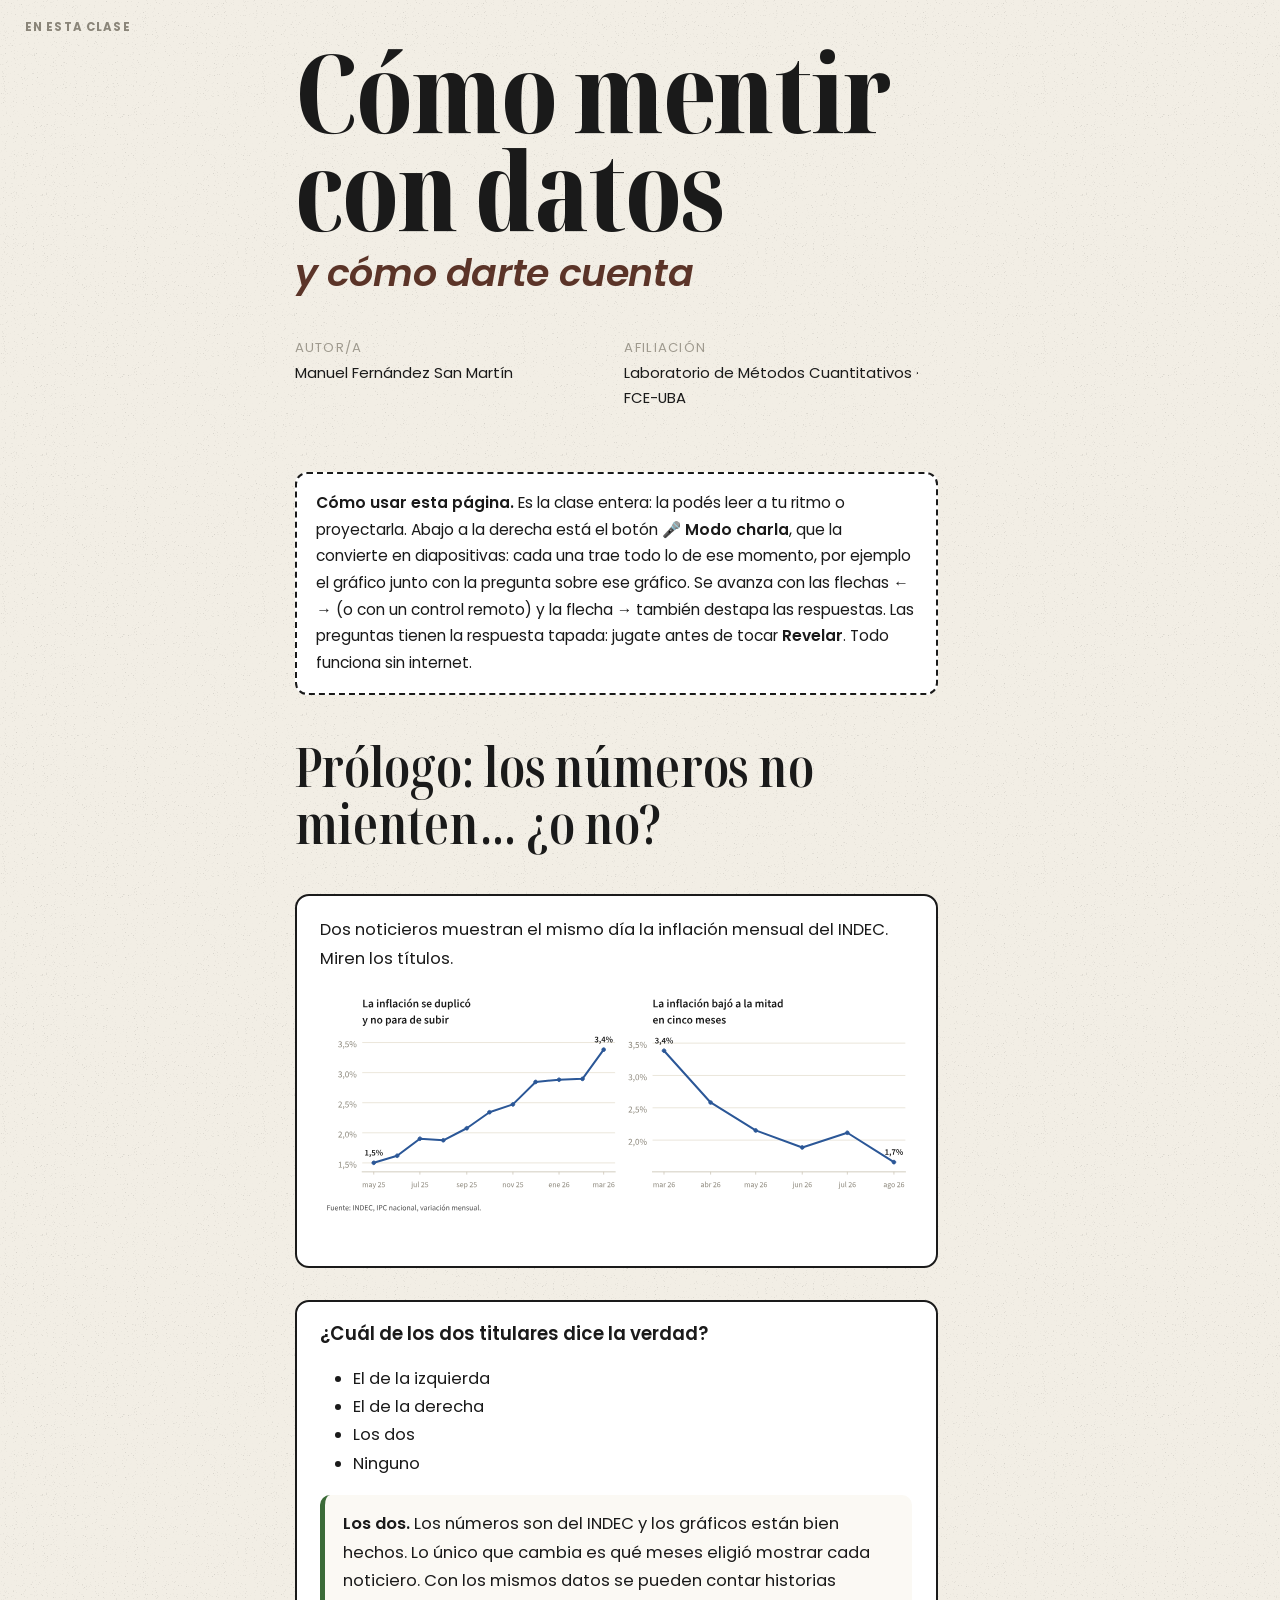
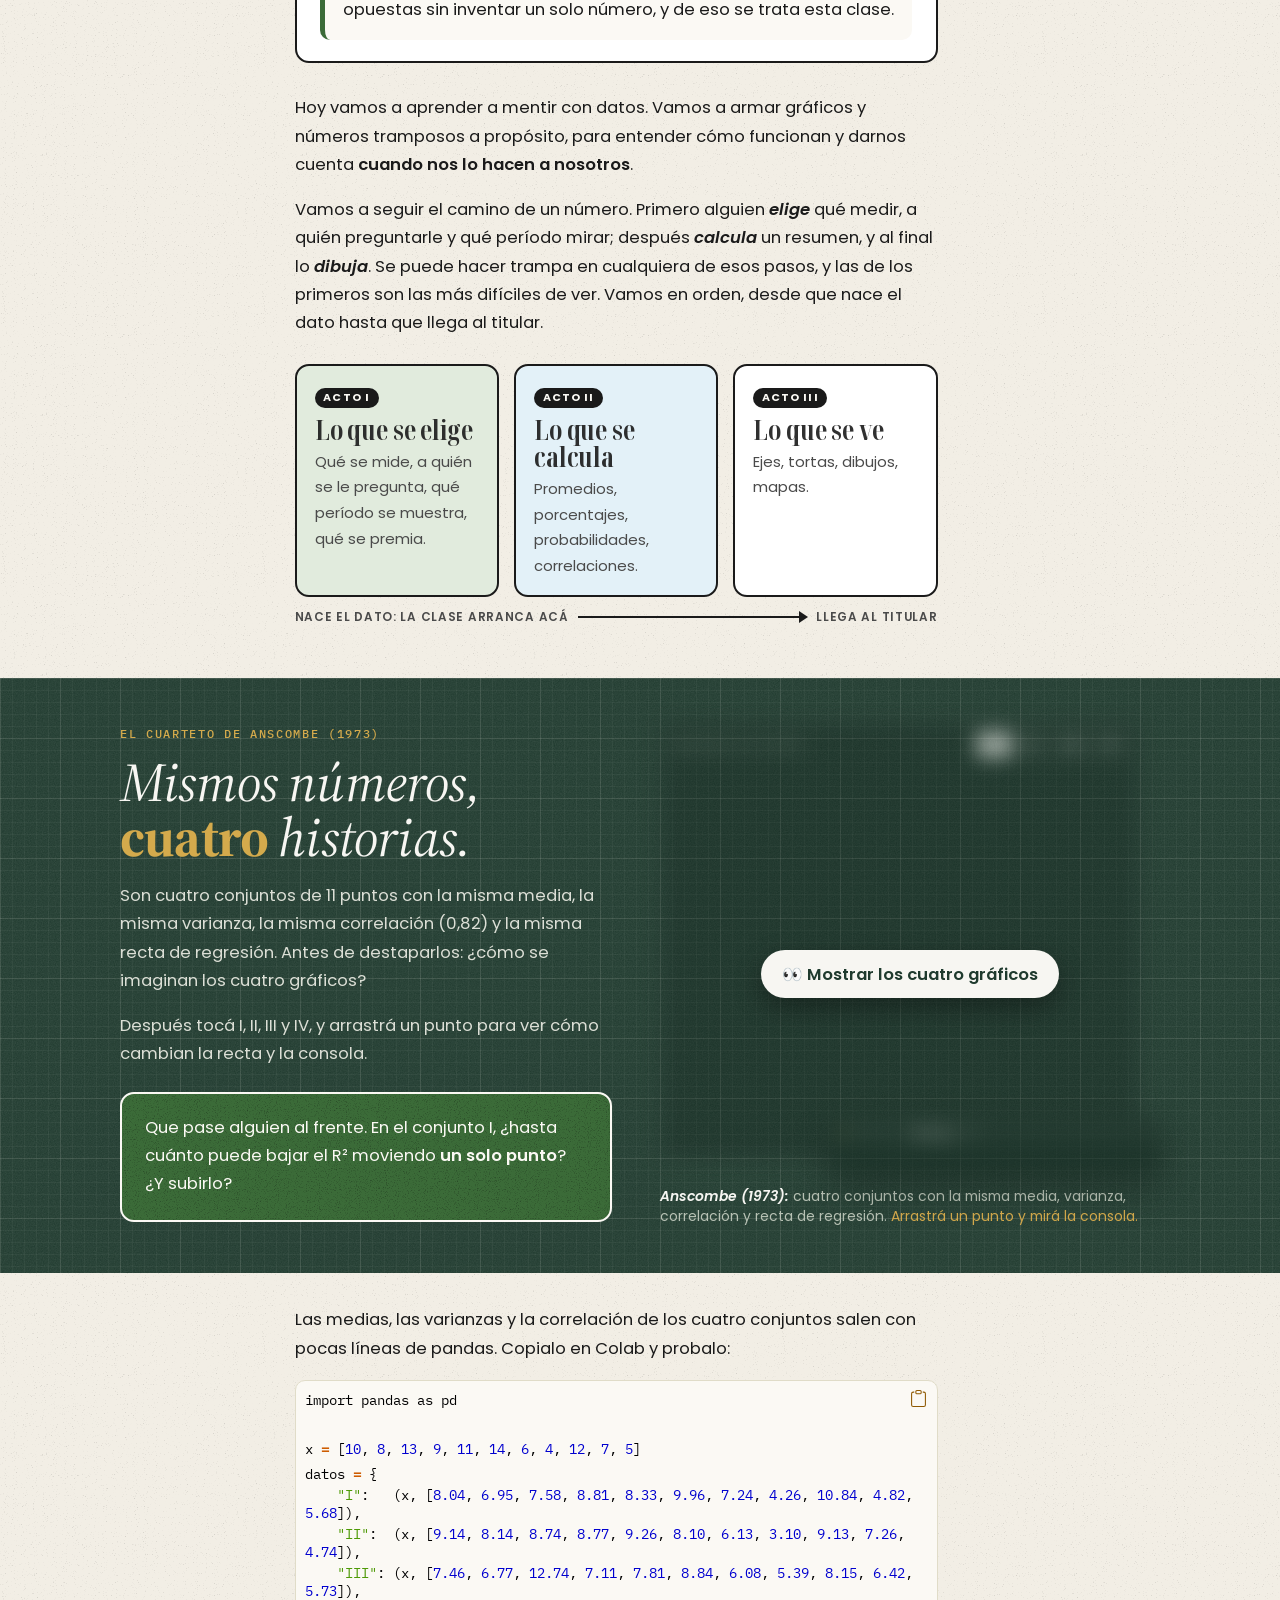
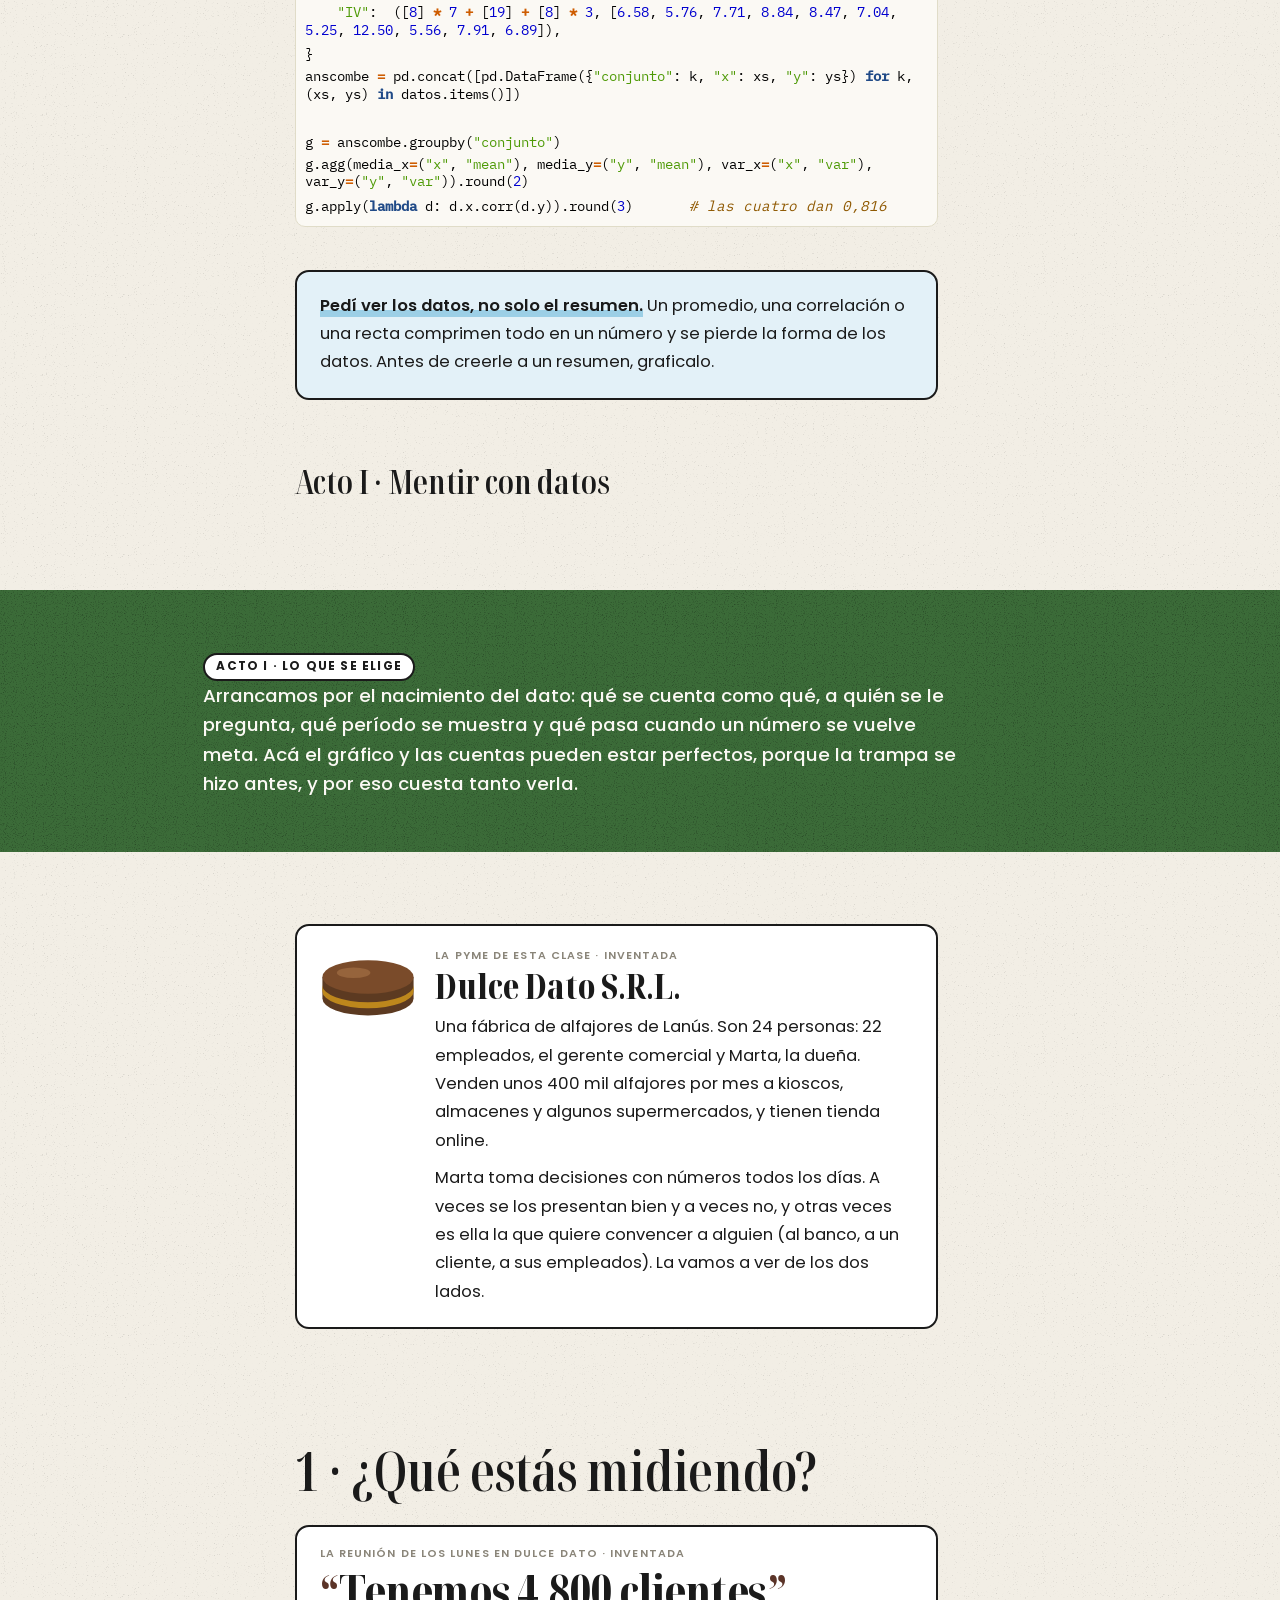
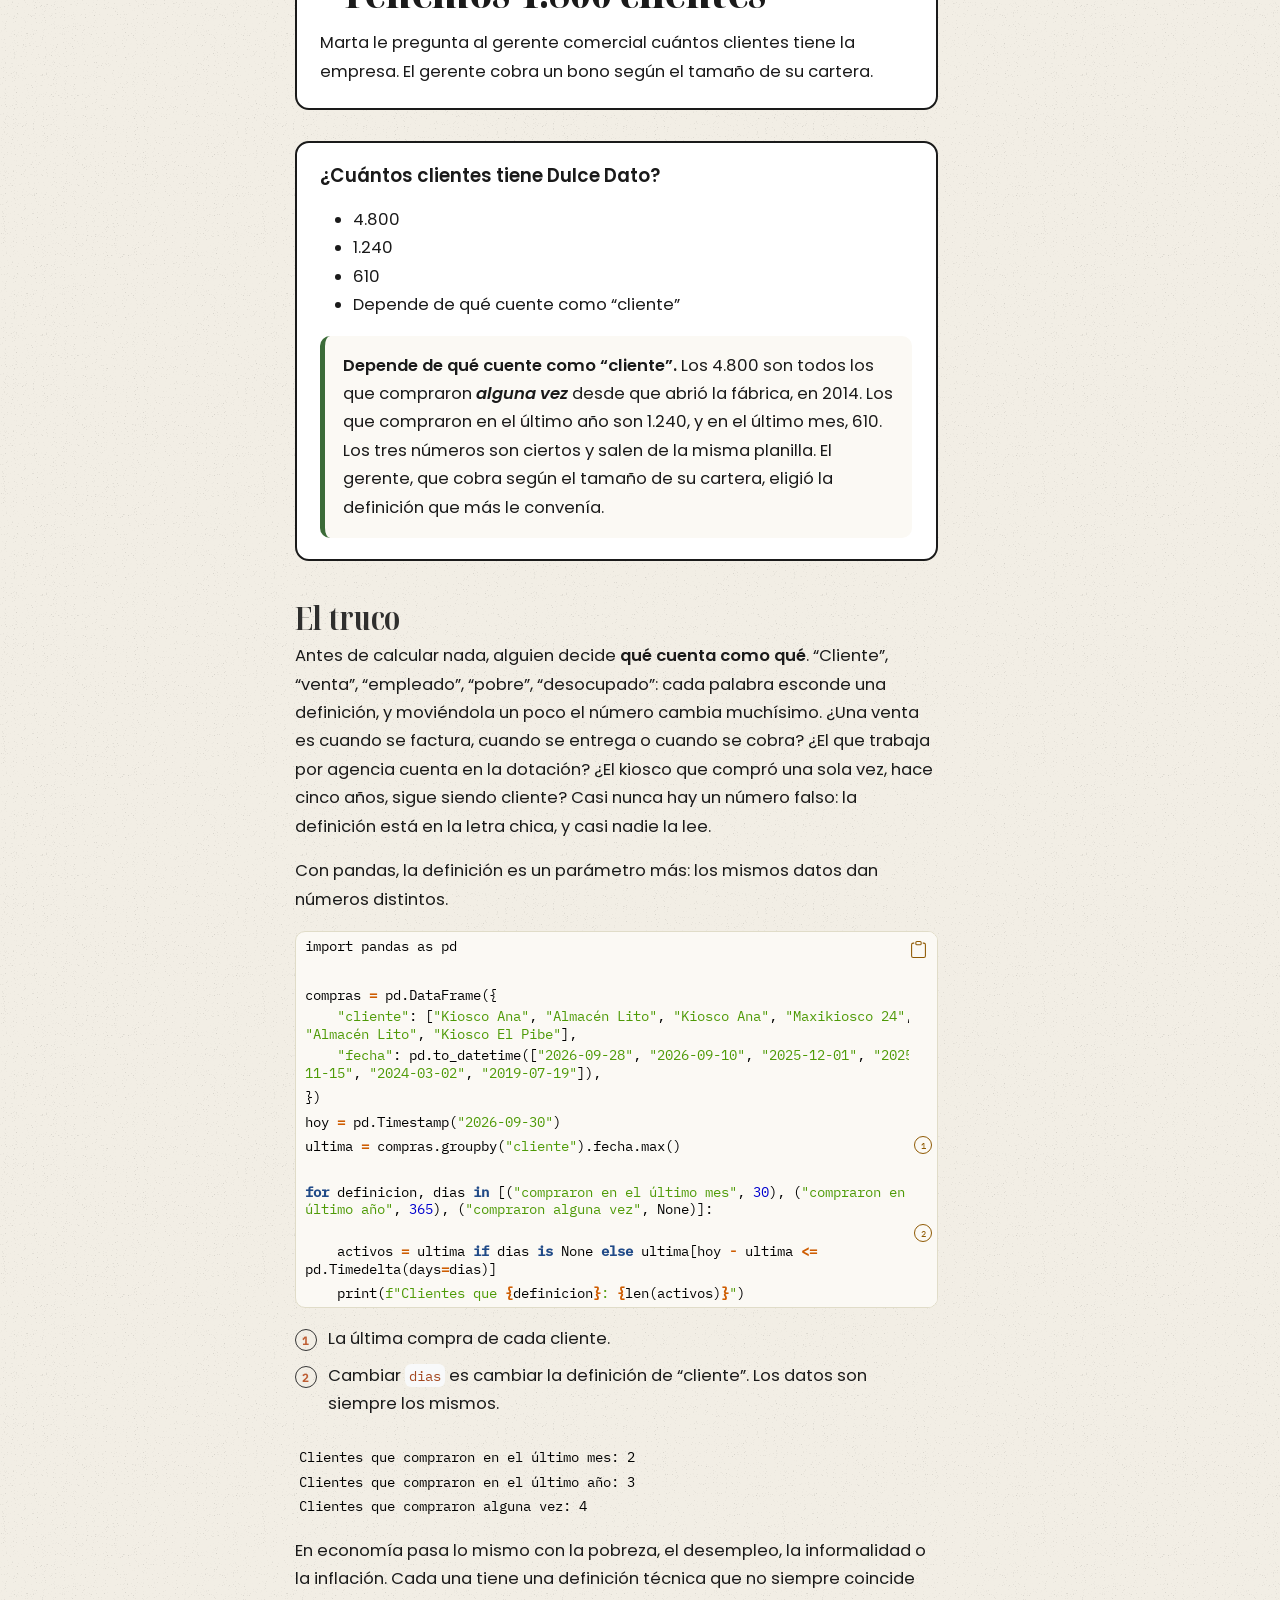
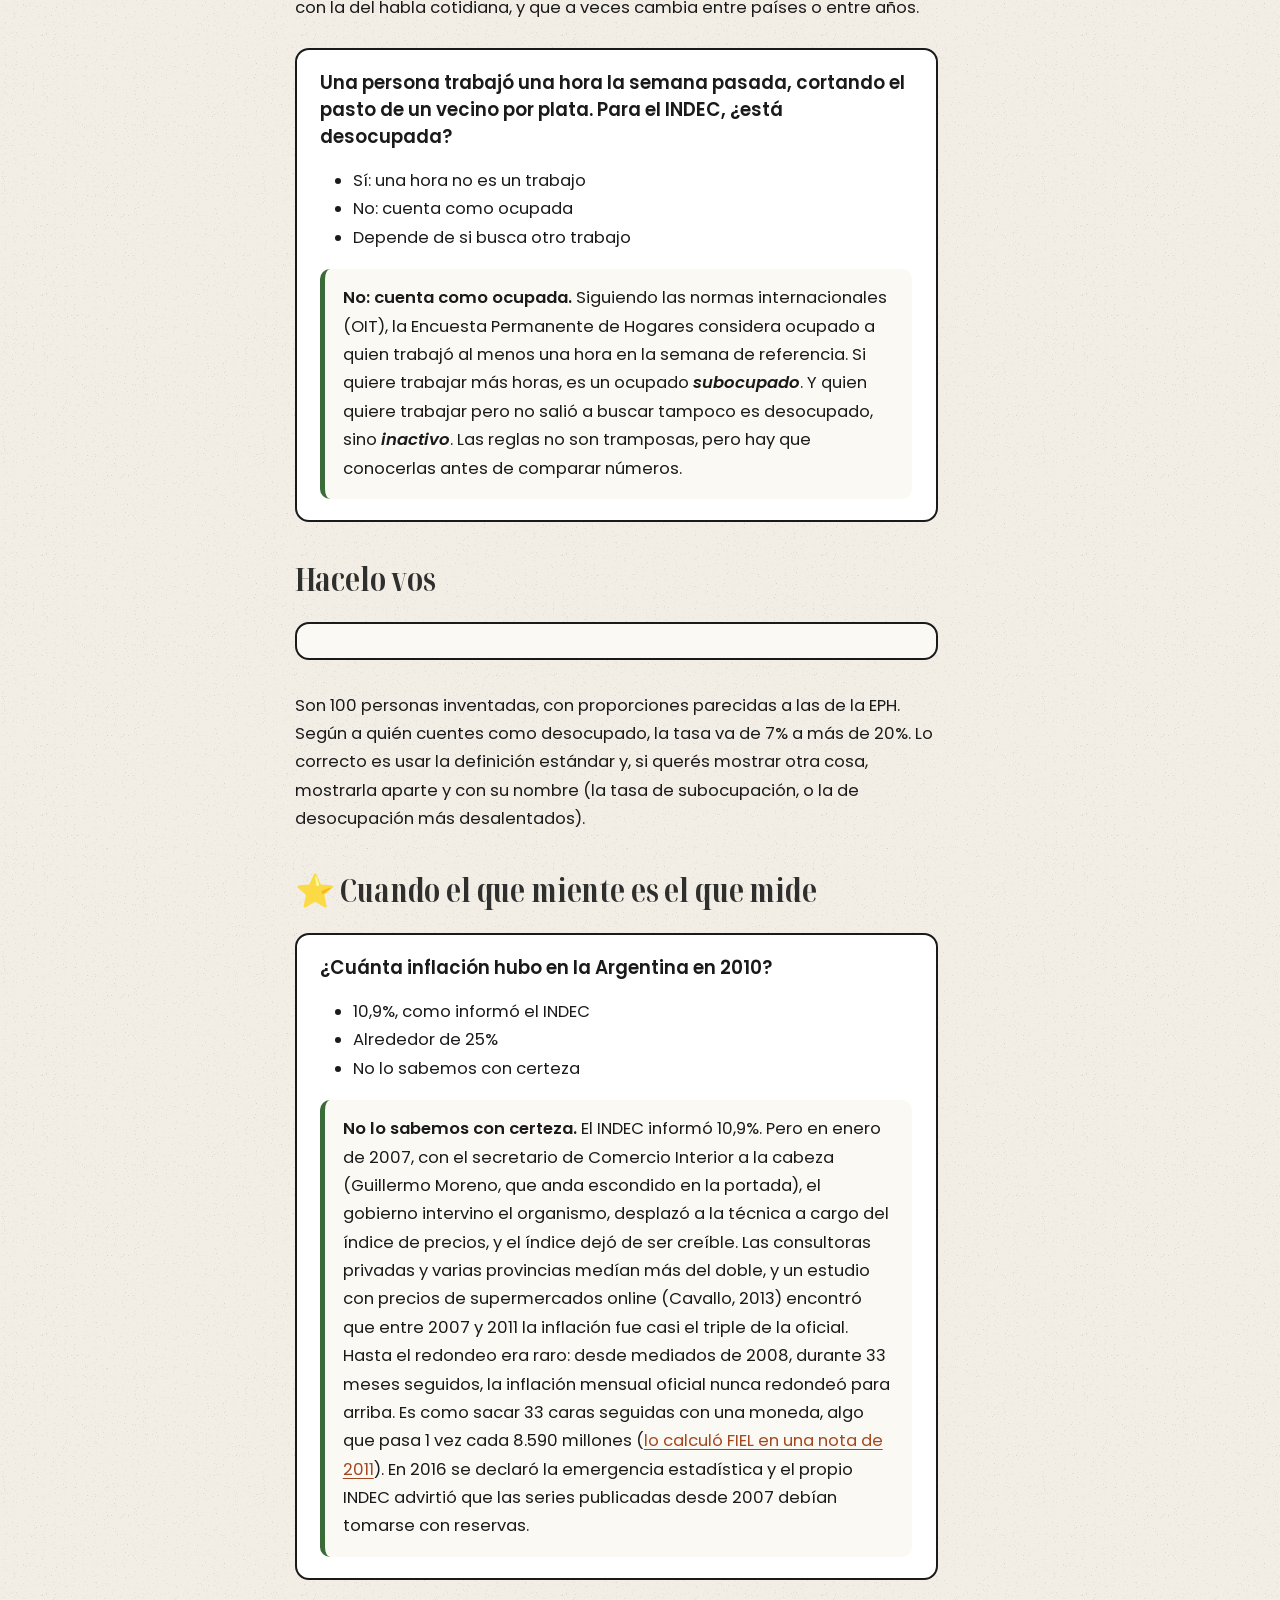
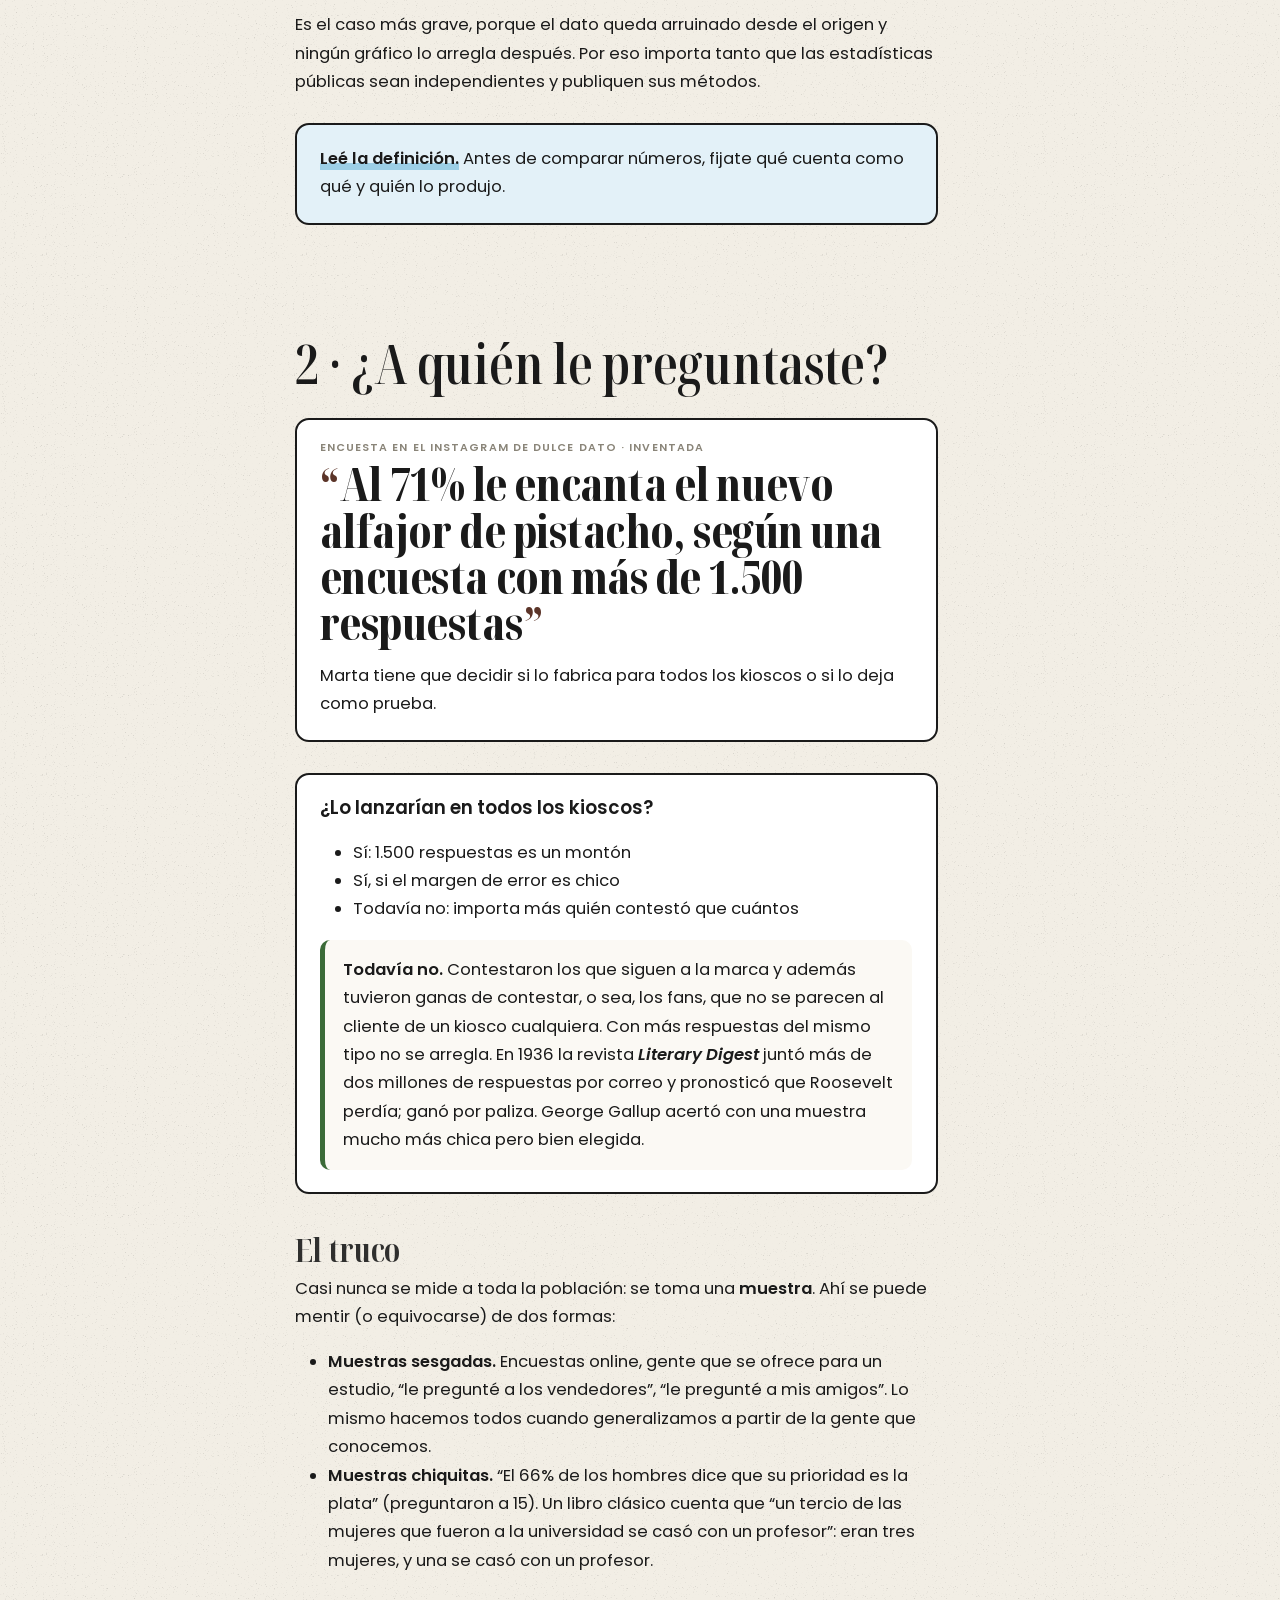
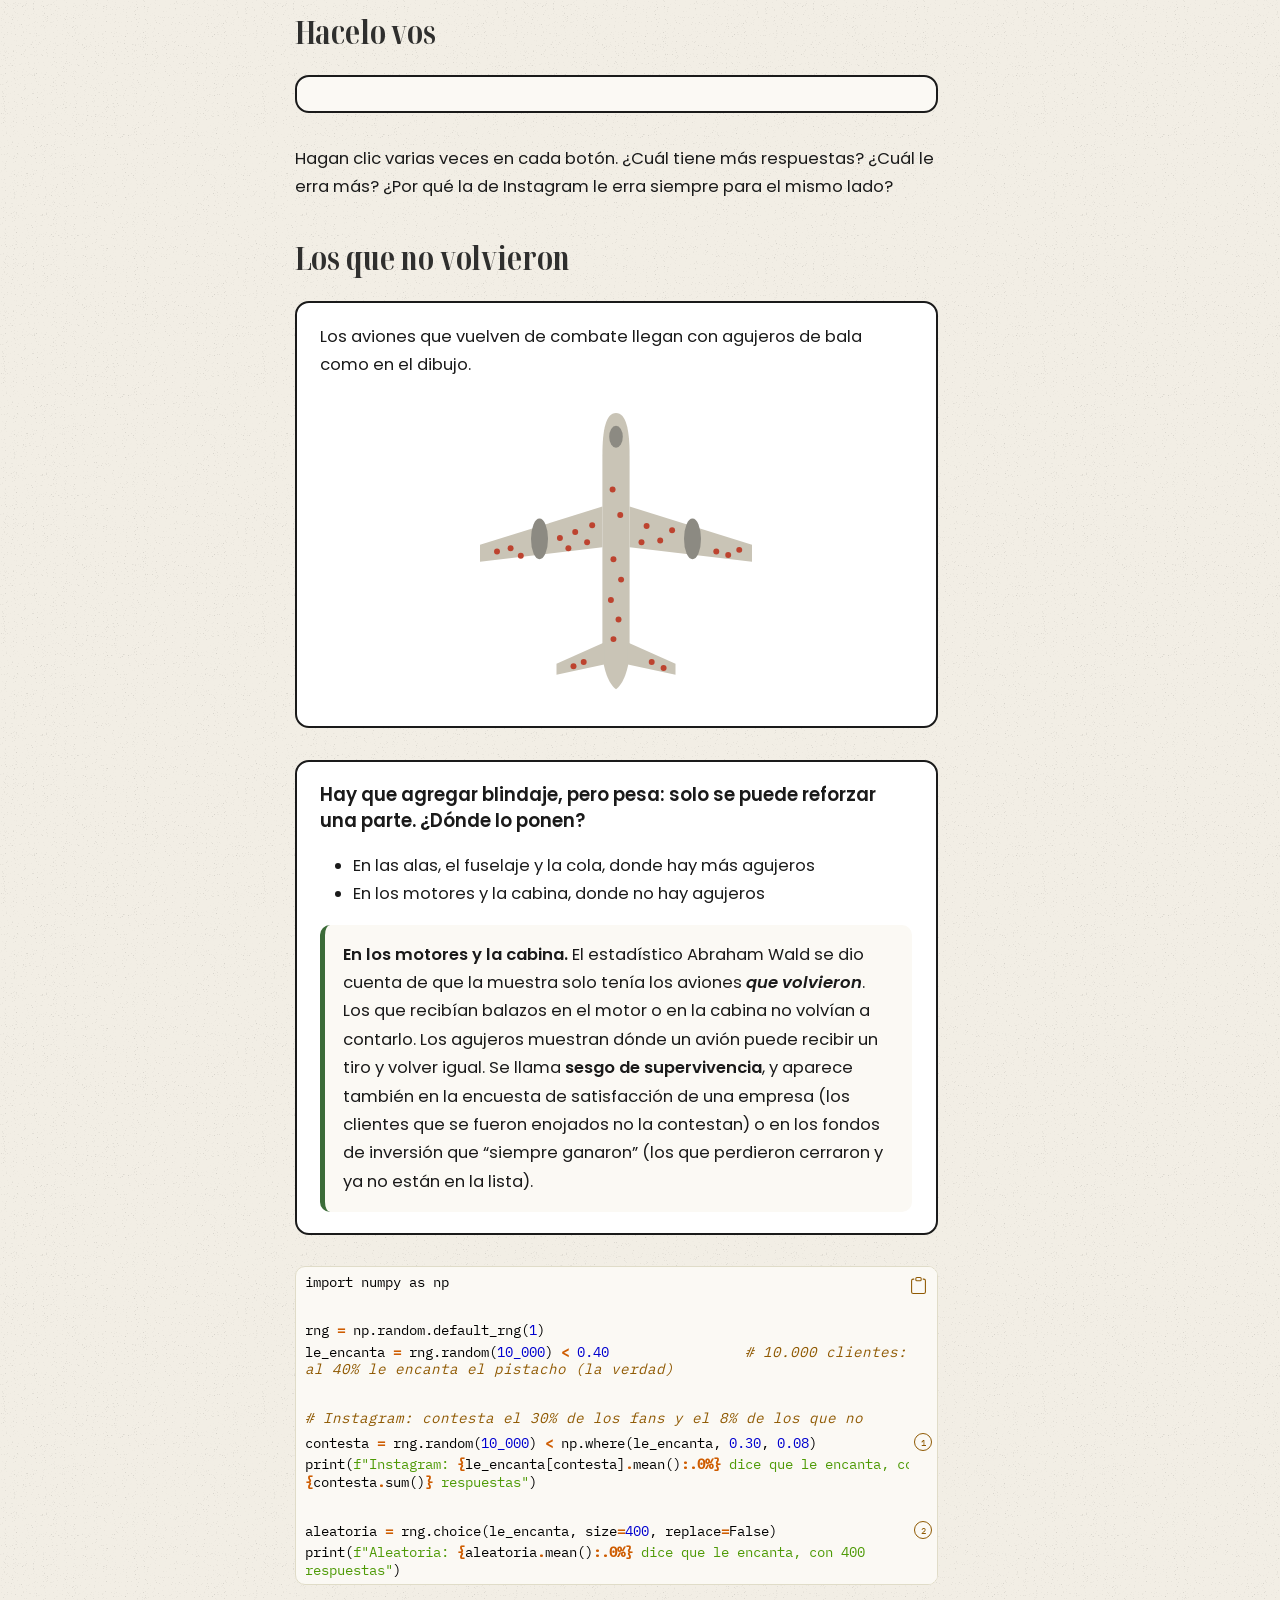
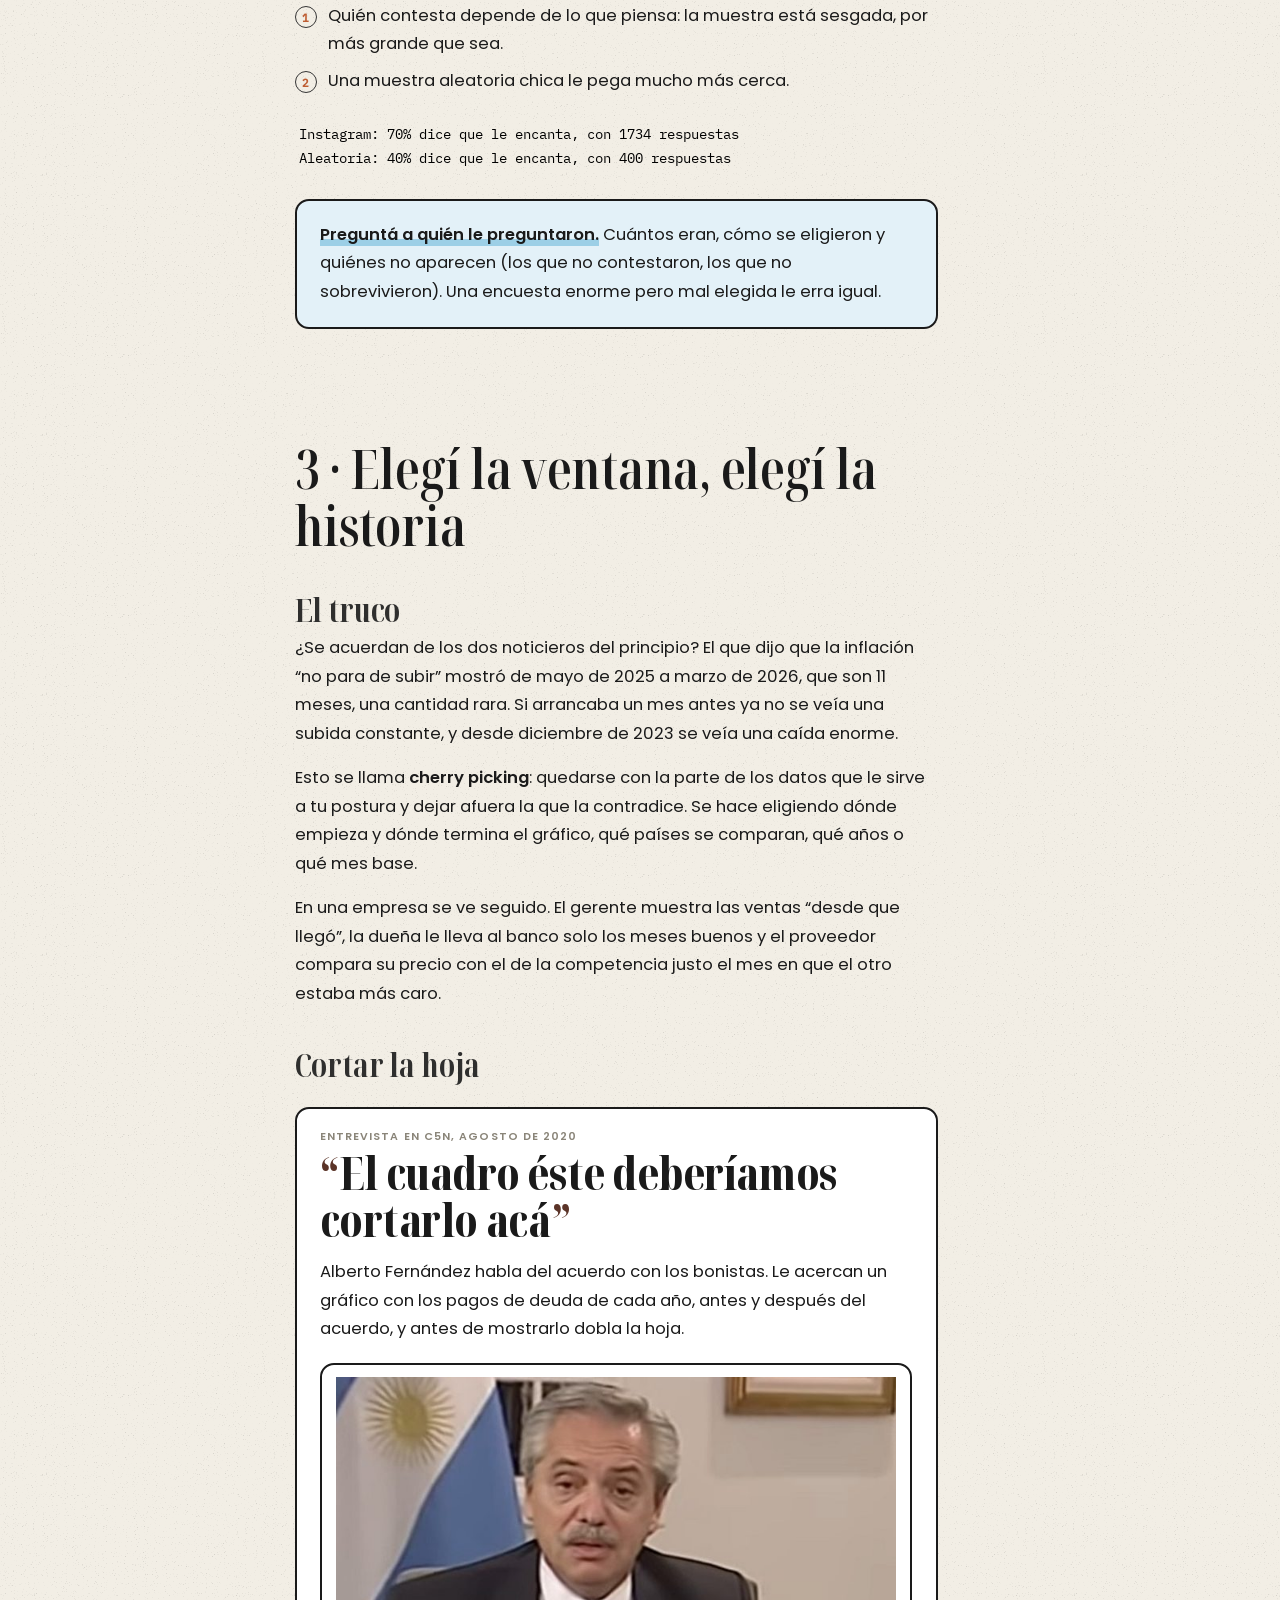
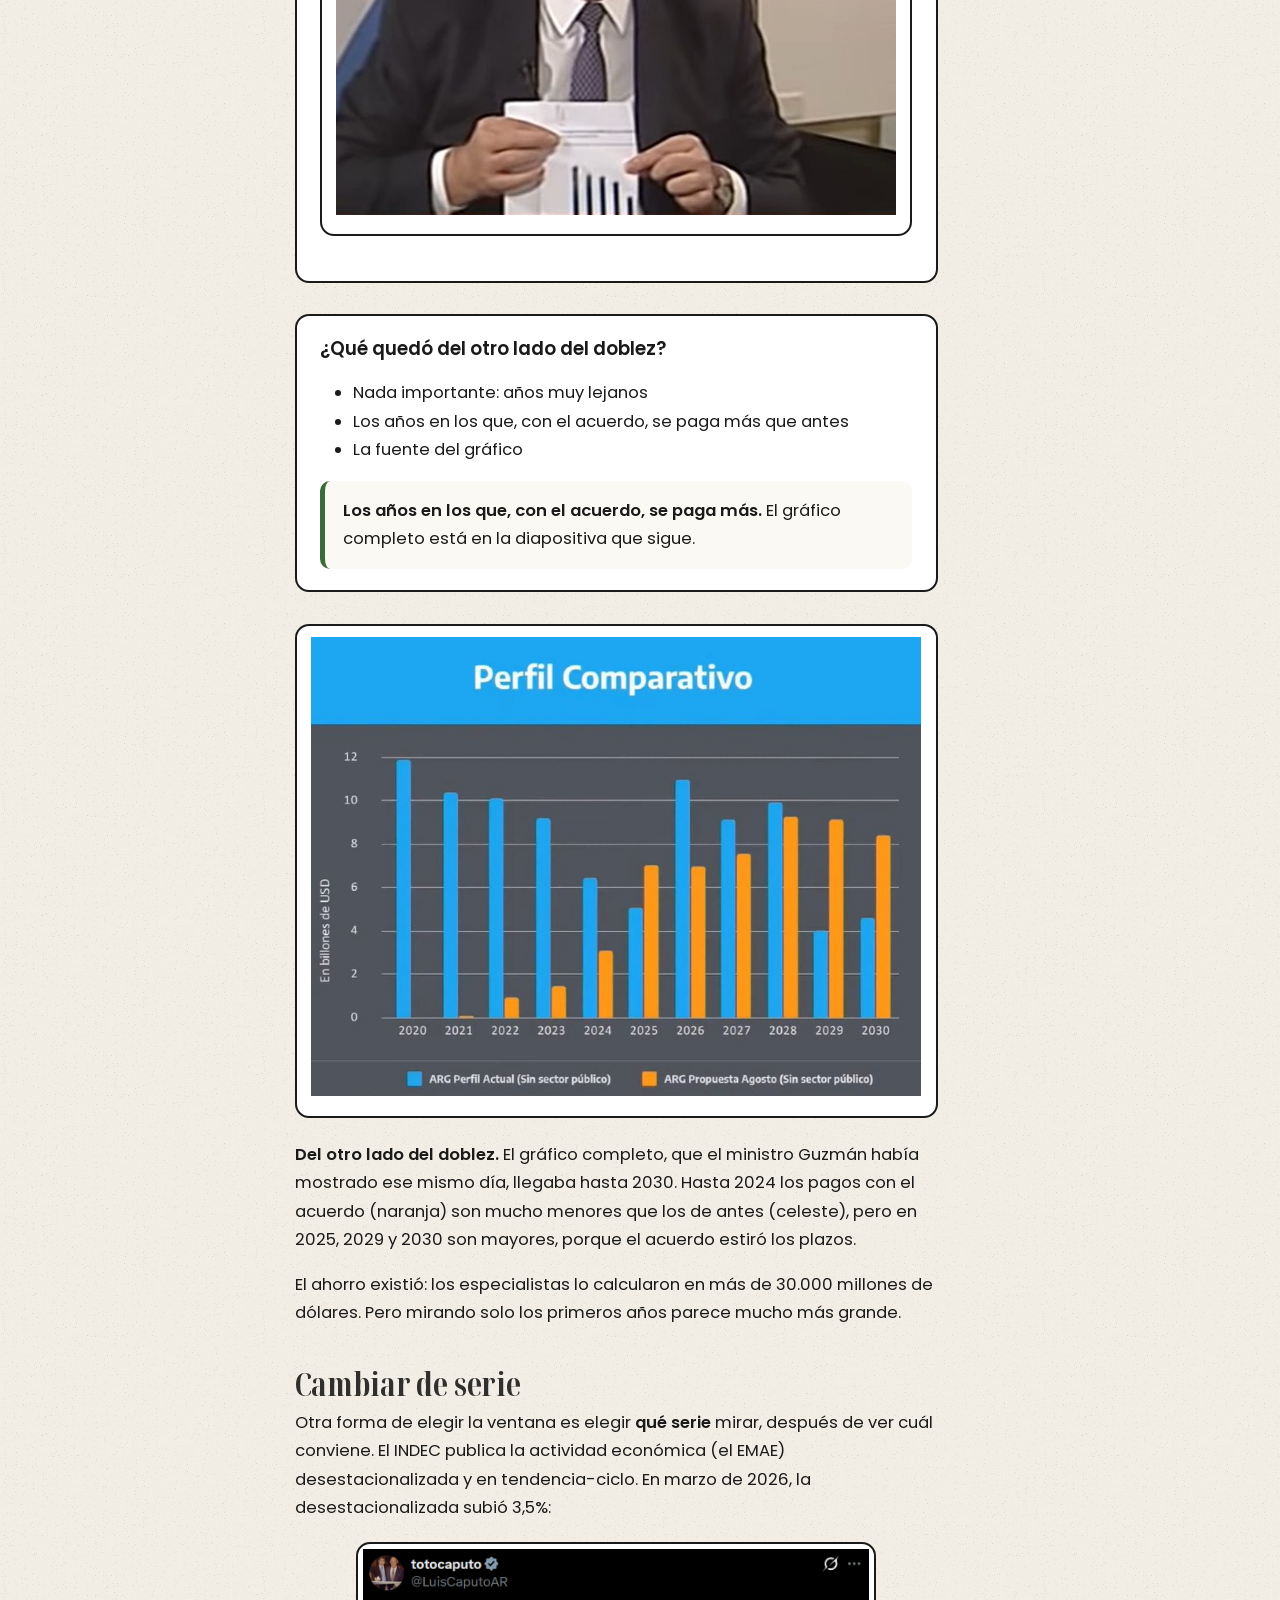
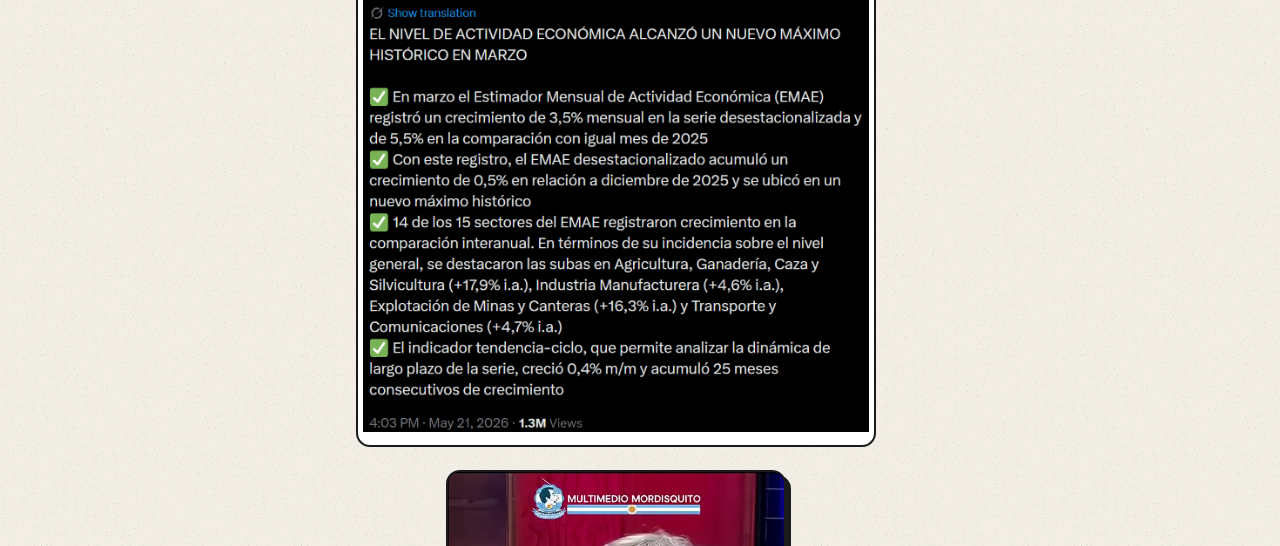
<file: index.html>
<!DOCTYPE html>
<html lang="es">
<head>
<meta charset="UTF-8">
<title>Laboratorio de Métodos Cuantitativos · FCE-UBA</title>
<meta http-equiv="refresh" content="0; url=mentir-con-datos/">
<link rel="canonical" href="https://manuelfsm03.github.io/labo-fce/mentir-con-datos/">
</head>
<body>
<p><a href="mentir-con-datos/">Cómo mentir con datos (y cómo darte cuenta)</a></p>
</body>
</html>
</file>
